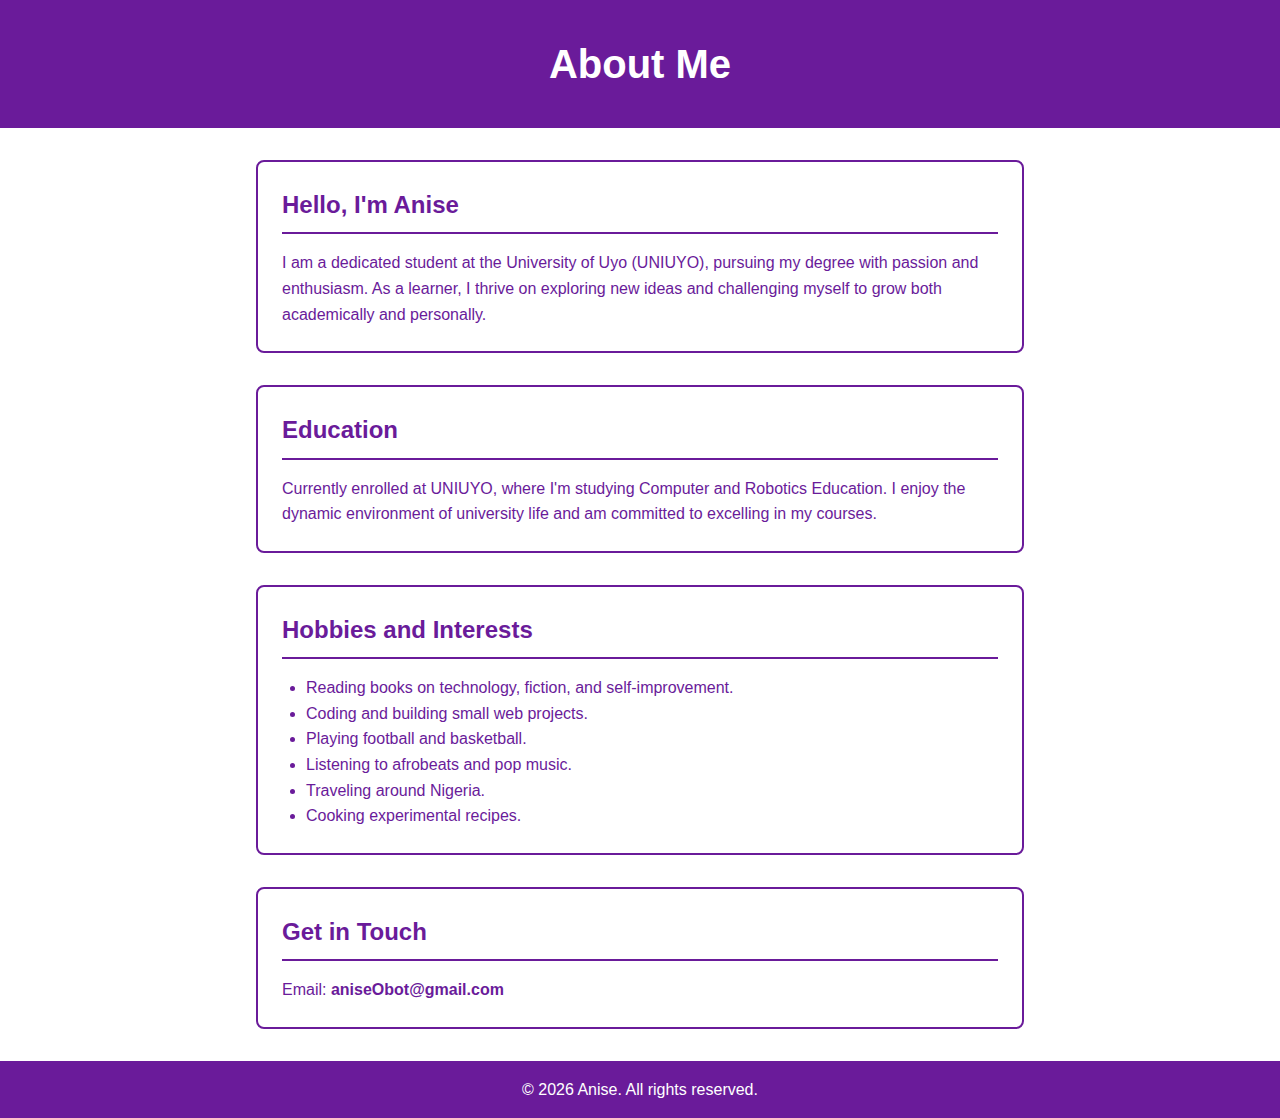
<file: index.html>
<!DOCTYPE html>
<html lang="en">
<head>
  <meta charset="UTF-8" />
  <meta name="viewport" content="width=device-width, initial-scale=1.0" />
  <title>About Me - Anise</title>
  <link rel="stylesheet" href="style.css" />
</head>
<body>

  <header>
    <h1>About Me</h1>
  </header>

  <main>
    <section class="intro">
      <h2>Hello, I'm Anise</h2>
      <p>
        I am a dedicated student at the University of Uyo (UNIUYO), pursuing my degree
        with passion and enthusiasm. As a learner, I thrive on exploring new ideas and
        challenging myself to grow both academically and personally.
      </p>
    </section>

    <section class="education">
      <h2>Education</h2>
      <p>
        Currently enrolled at UNIUYO, where I'm studying Computer and Robotics Education.
        I enjoy the dynamic environment of university life and am committed to excelling
        in my courses.
      </p>
    </section>

    <section class="hobbies">
      <h2>Hobbies and Interests</h2>
      <ul>
        <li>Reading books on technology, fiction, and self-improvement.</li>
        <li>Coding and building small web projects.</li>
        <li>Playing football and basketball.</li>
        <li>Listening to afrobeats and pop music.</li>
        <li>Traveling around Nigeria.</li>
        <li>Cooking experimental recipes.</li>
      </ul>
    </section>

    <section class="contact">
      <h2>Get in Touch</h2>
      <p>
        Email: <strong>aniseObot@gmail.com</strong>
      </p>
    </section>
  </main>

  <footer>
    <p>&copy; 2026 Anise. All rights reserved.</p>
  </footer>

</body>
</html>
</file>
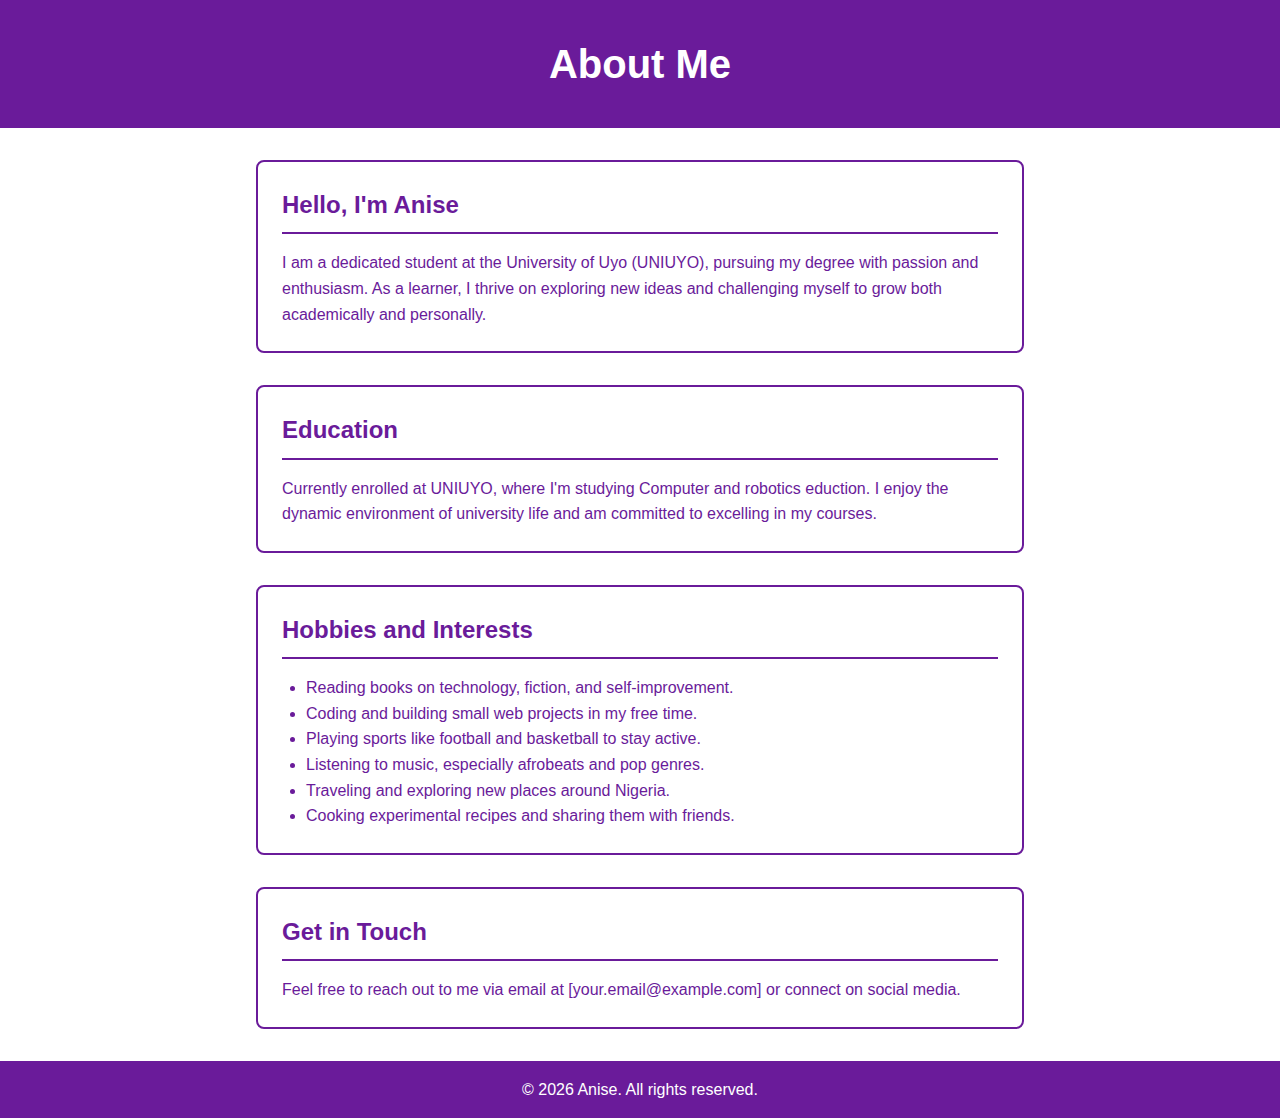
<file: personal.html>
<!-- index.html -->
<!DOCTYPE html>
<html lang="en">
<head>
    <meta charset="UTF-8">
    <meta name="viewport" content="width=device-width, initial-scale=1.0">
    <title>About Me - Anise</title>
    <link rel="stylesheet" href="style.css">
</head>
<body>
    <header>
        <h1>About Me</h1>
    </header>
    <main>
        <section class="intro">
            <h2>Hello, I'm Anise</h2>
            <p>I am a dedicated student at the University of Uyo (UNIUYO), pursuing my degree with passion and enthusiasm. As a learner, I thrive on exploring new ideas and challenging myself to grow both academically and personally.</p>
        </section>
        <section class="education">
            <h2>Education</h2>
            <p>Currently enrolled at UNIUYO, where I'm studying Computer and robotics eduction. I enjoy the dynamic environment of university life and am committed to excelling in my courses.</p>
        </section>
        <section class="hobbies">
            <h2>Hobbies and Interests</h2>
            <ul>
                <li>Reading books on technology, fiction, and self-improvement.</li>
                <li>Coding and building small web projects in my free time.</li>
                <li>Playing sports like football and basketball to stay active.</li>
                <li>Listening to music, especially afrobeats and pop genres.</li>
                <li>Traveling and exploring new places around Nigeria.</li>
                <li>Cooking experimental recipes and sharing them with friends.</li>
            </ul>
        </section>
        <section class="contact">
            <h2>Get in Touch</h2>
            <p>Feel free to reach out to me via email at [your.email@example.com] or connect on social media.</p>
        </section>
    </main>
    <footer>
        <p>&copy; 2026 Anise. All rights reserved.</p>
    </footer>
</body>
</html>
</file>
<file: style.css>
/* RESET */
* {
  margin: 0;
  padding: 0;
  box-sizing: border-box;
}

/* BASE */
body {
  font-family: Arial, sans-serif;
  background-color: #ffffff;
  color: #6a1b9a; /* purple text */
  line-height: 1.6;
}

/* HEADER */
header {
  background-color: #6a1b9a;
  color: #ffffff;
  text-align: center;
  padding: 2rem 1rem;
}

header h1 {
  font-size: 2.5rem;
}

/* MAIN */
main {
  max-width: 800px;
  margin: 2rem auto;
  padding: 0 1rem;
}

/* SECTIONS */
section {
  margin-bottom: 2rem;
  padding: 1.5rem;
  background-color: #ffffff;
  border: 2px solid #6a1b9a;
  border-radius: 8px;
}

/* HEADINGS */
h2 {
  margin-bottom: 1rem;
  padding-bottom: 0.5rem;
  border-bottom: 2px solid #6a1b9a;
}

/* LIST */
ul {
  padding-left: 1.5rem;
}

/* FOOTER */
footer {
  background-color: #6a1b9a;
  color: #ffffff;
  text-align: center;
  padding: 1rem;
  margin-top: 2rem;
}

/* MOBILE */
@media (max-width: 600px) {
  header h1 {
    font-size: 2rem;
  }

  section {
    padding: 1rem;
  }
}
</file>
